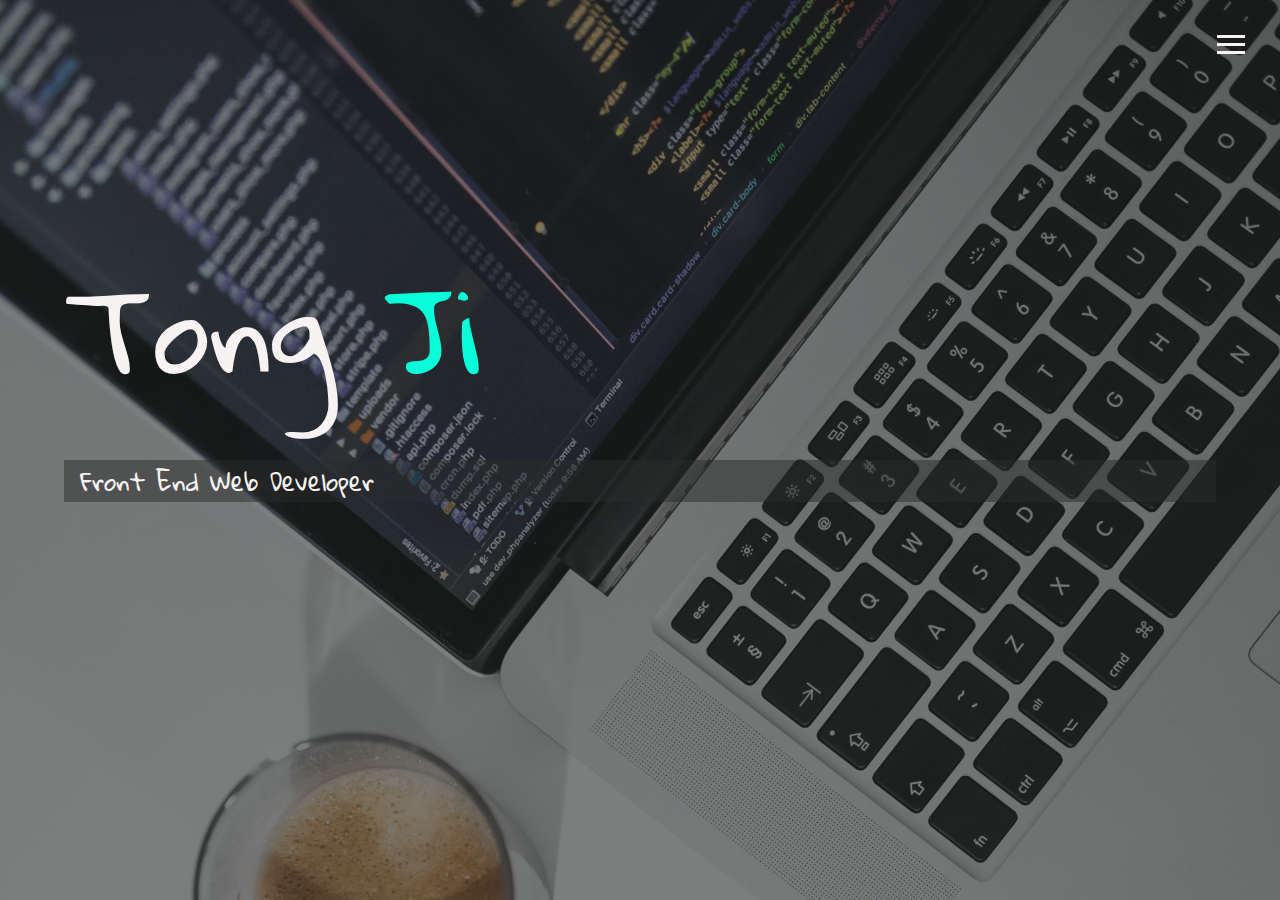
<file: index.html>
<!DOCTYPE html>
<html lang="en">
<head>
    <!-- Global site tag (gtag.js) - Google Analytics -->
    <script async src="https://www.googletagmanager.com/gtag/js?id=UA-124897952-1"></script>
    <script>
    window.dataLayer = window.dataLayer || [];
    function gtag(){dataLayer.push(arguments);}
    gtag('js', new Date());

    gtag('config', 'UA-124897952-1');
    </script>
    
    <meta charset="UTF-8">
    <meta name="viewport" content="width=device-width, initial-scale=1.0">
    <meta http-equiv="X-UA-Compatible" content="ie=edge">
    <title>Welcome My Friend</title>
    <link href="https://fonts.googleapis.com/css?family=Gloria+Hallelujah" rel="stylesheet">
    <link href="https://fonts.googleapis.com/css?family=Gloria+Hallelujah|Permanent+Marker" rel="stylesheet">
    <link href="https://fonts.googleapis.com/css?family=Shadows+Into+Light" rel="stylesheet">
    <link rel="stylesheet" href="css/main.css">
    <link rel="stylesheet" href="https://use.fontawesome.com/releases/v5.2.0/css/all.css" integrity="sha384-hWVjflwFxL6sNzntih27bfxkr27PmbbK/iSvJ+a4+0owXq79v+lsFkW54bOGbiDQ" crossorigin="anonymous">
</head>
<body id="bg-img">
    <header>
        <div class="menuBtn">
            <div class="btn-line"></div>
            <div class="btn-line"></div>
            <div class="btn-line"></div>
        </div>
        <nav class="menu">
            <div class="menu-left">
                <div class="selfy">
                    <img src="img/photo1.jpg" alt="">
                </div>
            </div>
            <ul class="menu-right">
                <li class="nav-item current">
                    <a href="index.html" class="nav-link">Home</a>
                 </li>
                <li class="nav-item">
                     <a href="about.html" class="nav-link">About me</a>
                </li>
                <li class="nav-item">
                    <a href="work.html" class="nav-link">My projects</a>
                </li>
                <li class="nav-item">
                    <a href="contact.html" class="nav-link">contact</a>
                </li>
            </ul>
        </nav>
    </header>
    <main id="home">
        <h1 class="lg-heading">
            Tong
            <span class="text-secondary">Ji</span>
        </h1>
        <h2 class="sm-heading">Front End Web Developer</h2>

        <div class="icons">
            <a href="https://github.com/tji132006" target="_blank">
                <i class="fab fa-github fa-2x"></i>
            </a>
            <a href="https://www.linkedin.com/in/tong-ji-b5878395" target="_blank">
                    <i class="fab fa-linkedin fa-2x"></i>
                </a>
        </div>
    </main>

    <script src="js/main.js"></script>
</body>
</html>
</file>
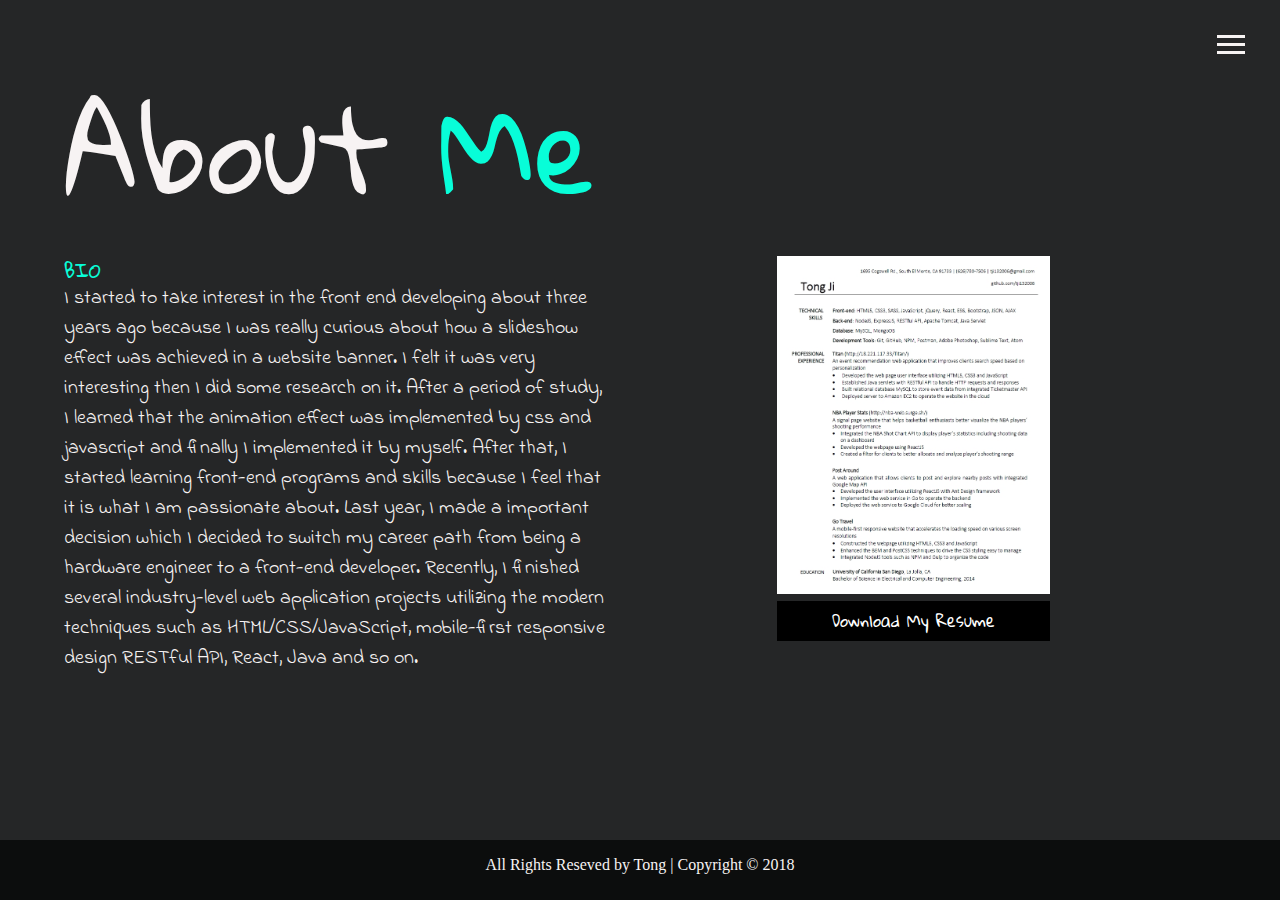
<file: about.html>
<!DOCTYPE html>
<html lang="en">
<head>
    <!-- Global site tag (gtag.js) - Google Analytics -->
    <script async src="https://www.googletagmanager.com/gtag/js?id=UA-124897952-1"></script>
    <script>
    window.dataLayer = window.dataLayer || [];
    function gtag(){dataLayer.push(arguments);}
    gtag('js', new Date());

    gtag('config', 'UA-124897952-1');
    </script>

    <meta charset="UTF-8">
    <meta name="viewport" content="width=device-width, initial-scale=1.0">
    <meta http-equiv="X-UA-Compatible" content="ie=edge">
    <title>About Me</title>
    <link href="https://fonts.googleapis.com/css?family=Gloria+Hallelujah|Indie+Flower|Permanent+Marker" rel="stylesheet">
    <link rel="stylesheet" href="css/main.css">
    <link rel="stylesheet" href="https://use.fontawesome.com/releases/v5.2.0/css/all.css" integrity="sha384-hWVjflwFxL6sNzntih27bfxkr27PmbbK/iSvJ+a4+0owXq79v+lsFkW54bOGbiDQ" crossorigin="anonymous">
</head>
<body>
    <header>
        <div class="menuBtn">
            <div class="btn-line"></div>
            <div class="btn-line"></div>
            <div class="btn-line"></div>
        </div>
        <nav class="menu">
            <div class="menu-left">
                 <div class="selfy">
                     <img src="img/photo1.jpg" alt="">
                 </div>
            </div>
            <ul class="menu-right">
                <li class="nav-item">
                    <a href="index.html" class="nav-link">Home</a>
                 </li>
                <li class="nav-item current">
                     <a href="about.html" class="nav-link">About me</a>
                </li>
                <li class="nav-item">
                    <a href="work.html" class="nav-link">My projects</a>
                </li>
                <li class="nav-item">
                    <a href="contact.html" class="nav-link">contact</a>
                </li>
            </ul>
        </nav>
    </header>
    <main id="about">
        <h1 class="lg-heading">
            About
            <span class="text-secondary">Me</span>
        </h1>
        <br>

        <div class="aboutInfo">
            <!-- <img src="" alt="" class="bioImage"> -->
            <div class="intro">
                <h3 class="text-secondary">BIO</h3>
                <p class="text-third">I started to take interest in the front end developing about three years ago because I was really curious 
                    about how a slideshow effect was achieved in a website banner. I felt it was very interesting then I did 
                    some research on it. After a period of study, I learned that the animation effect was implemented by css 
                    and javascript and finally I implemented it by myself. After that, I started learning front-end programs and 
                    skills because I feel that it is what I am passionate about. Last year, I made a important decision which 
                    I decided to switch my career path from being a hardware engineer to a front-end developer. Recently, 
                    I finished several industry-level web application projects utilizing the modern techniques such as HTML/CSS/JavaScript, 
                    mobile-first responsive design RESTful API, React, Java and so on.</p>
            </div>
            
            <div class="resume">
                    <a href="#">
                        <img src="img/projects/resume.jpg" alt="project">
                    </a>
                    <a href="Resume-Tong Ji.pdf" target="_blank" class="btn-dark">
                        <!-- <i class="far fa-id-card"></i>  -->
                        Download My Resume
                    </a>
            </div>
            <!-- <div class="job job-1">
                <h3>shopifyyyy</h3>
                <h5>Front End Developer</h5>
                <p>Lorem ipsum dolor sit amet consectetur adipisicing elit. Asperiores aliquid quae eligendi, praesentium nisi fuga deleniti architecto doloribus consectetur quaerat culpa a quod perferendis dolore ullam reprehenderit, incidunt nesciunt corrupti!</p>
            </div>
            <div class="job job-2">
                <h3>shopifyyyy</h3>
                <h5>Front End Developer</h5>
                <p>Lorem ipsum dolor sit amet consectetur adipisicing elit. Asperiores aliquid quae eligendi, praesentium nisi fuga deleniti architecto doloribus consectetur quaerat culpa a quod perferendis dolore ullam reprehenderit, incidunt nesciunt corrupti!</p>
            </div>
            <div class="job job-3">
                <h3>shopifyyyy</h3>
                <h5>Front End Developer</h5>
                <p>Lorem ipsum dolor sit amet consectetur adipisicing elit. Asperiores aliquid quae eligendi, praesentium nisi fuga deleniti architecto doloribus consectetur quaerat culpa a quod perferendis dolore ullam reprehenderit, incidunt nesciunt corrupti!</p>
            </div> -->
        </div>

        
    </main>

    <footer id="mainFooter">
        All Rights Reseved by Tong | Copyright &copy; 2018
    </footer>
    <script src="js/main.js"></script>
</body>
</html>
</file>
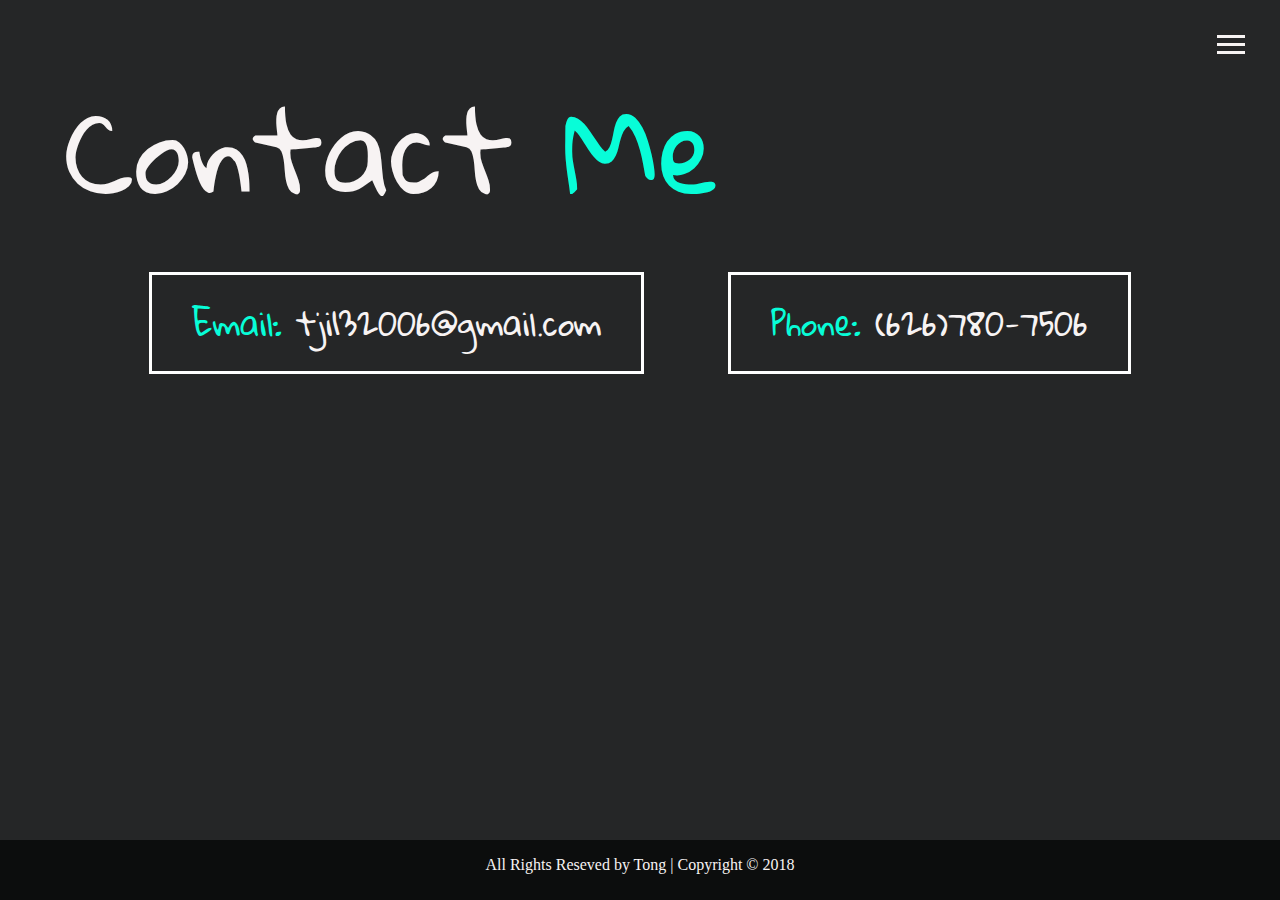
<file: contact.html>
<!DOCTYPE html>
<html lang="en">
<head>
    <!-- Global site tag (gtag.js) - Google Analytics -->
    <script async src="https://www.googletagmanager.com/gtag/js?id=UA-124897952-1"></script>
    <script>
    window.dataLayer = window.dataLayer || [];
    function gtag(){dataLayer.push(arguments);}
    gtag('js', new Date());

    gtag('config', 'UA-124897952-1');
    </script>
    
    <meta charset="UTF-8">
    <meta name="viewport" content="width=device-width, initial-scale=1.0">
    <meta http-equiv="X-UA-Compatible" content="ie=edge">
    <title>Contact Me</title>
    <link href="https://fonts.googleapis.com/css?family=Gloria+Hallelujah|Permanent+Marker" rel="stylesheet">
    <link rel="stylesheet" href="css/main.css">
    <link rel="stylesheet" href="https://use.fontawesome.com/releases/v5.2.0/css/all.css" integrity="sha384-hWVjflwFxL6sNzntih27bfxkr27PmbbK/iSvJ+a4+0owXq79v+lsFkW54bOGbiDQ" crossorigin="anonymous">
</head>
<body>
    <header>
        <div class="menuBtn">
            <div class="btn-line"></div>
            <div class="btn-line"></div>
            <div class="btn-line"></div>
        </div>
        <nav class="menu">
            <div class="menu-left">
                <div class="selfy">
                    <img src="img/photo1.jpg" alt="">
                </div>
            </div>
            <ul class="menu-right">
                <li class="nav-item">
                    <a href="index.html" class="nav-link">Home</a>
                 </li>
                <li class="nav-item">
                     <a href="about.html" class="nav-link">About me</a>
                </li>
                <li class="nav-item">
                    <a href="work.html" class="nav-link">My projects</a>
                </li>
                <li class="nav-item current">
                    <a href="contact.html" class="nav-link">contact</a>
                </li>
            </ul>
        </nav>
    </header>
    <main id="contact">
        <h1 class="lg-heading">
            Contact
            <span class="text-secondary">Me</span>
        </h1>
        <br>

        <div class="contactBox">
            <div>
                <span class="text-secondary">
                    Email:
                </span>
                tji132006@gmail.com
            </div>
            <div>
                <span class="text-secondary">
                    Phone:
                </span>
                (626)780-7506
            </div>
            <!-- <div>
                <span class="text-secondary">
                    Address
                </span>
                123 abc ave, Los Angeles CA
            </div> -->
        </div>

        
    </main>

    <footer id="mainFooter">
        All Rights Reseved by Tong | Copyright &copy; 2018
    </footer>
    <script src="js/main.js"></script>
</body>
</html>
</file>
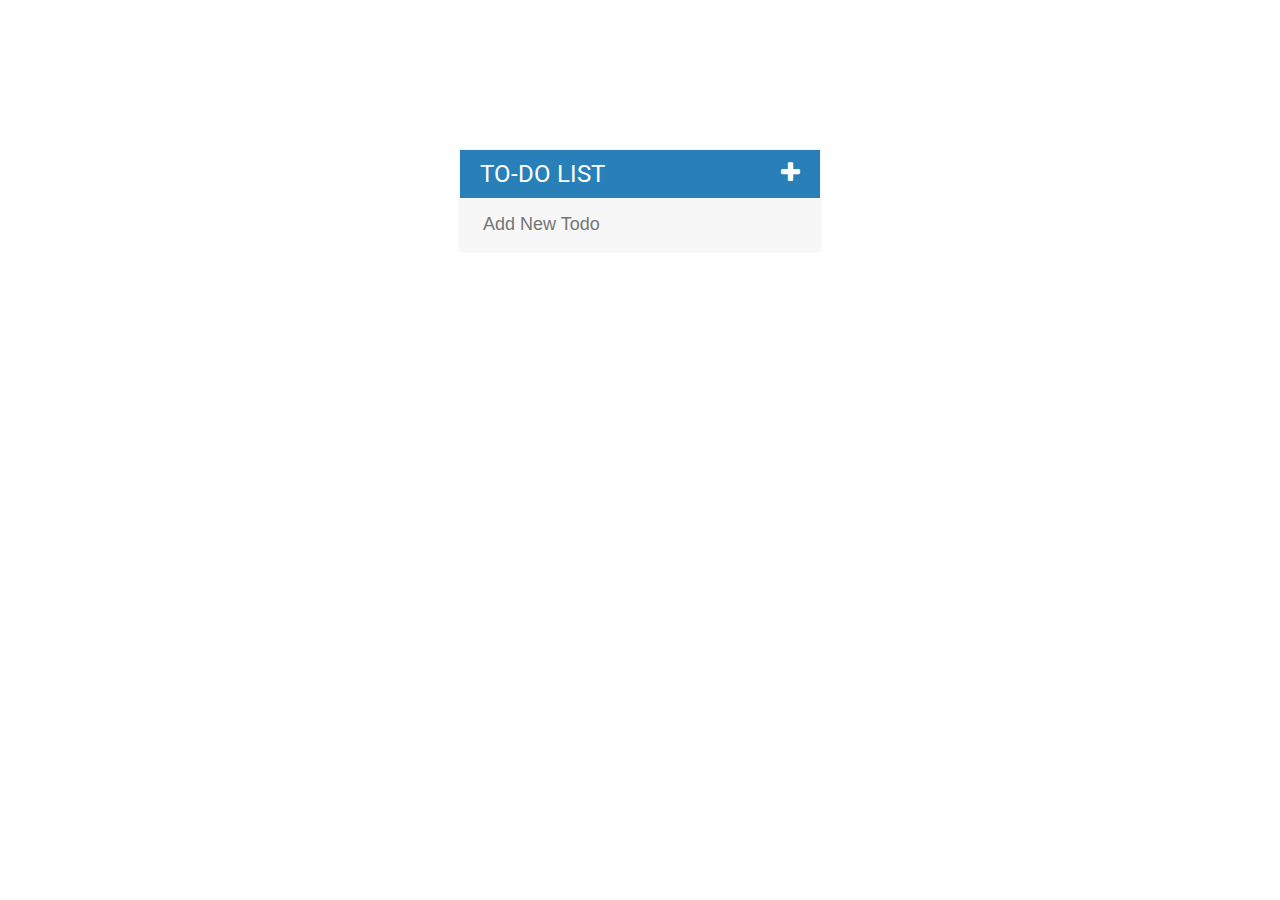
<file: todo.html>
<!DOCTYPE html>
<html>
<head>
	<!-- Global site tag (gtag.js) - Google Analytics -->
    <script async src="https://www.googletagmanager.com/gtag/js?id=UA-124897952-1"></script>
    <script>
    window.dataLayer = window.dataLayer || [];
    function gtag(){dataLayer.push(arguments);}
    gtag('js', new Date());

    gtag('config', 'UA-124897952-1');
	</script>
	
	<title>My ToDo List</title>
	<link rel="stylesheet" type="text/css" href="css/todo.css">
	<link href="https://fonts.googleapis.com/css?family=Roboto:400,700,500" rel="stylesheet">
	<link rel="stylesheet" type="text/css" href="https://cdnjs.cloudflare.com/ajax/libs/font-awesome/4.7.0/css/font-awesome.css">
	<script type="text/javascript" src="js/lib/jquery-3.3.1.min.js"></script>
	

</head>
<body>
	<div class="content">
		<h1>TO-DO LIST <i class="fa fa-plus" aria-hidden="true"></i></h1>
		<input id="detail" type="text" placeholder="Add New Todo">
		<ul>
			
		</ul>
	</div>
	<script type="text/javascript" src="js/todo.js"></script>
</body>
</html>
</file>
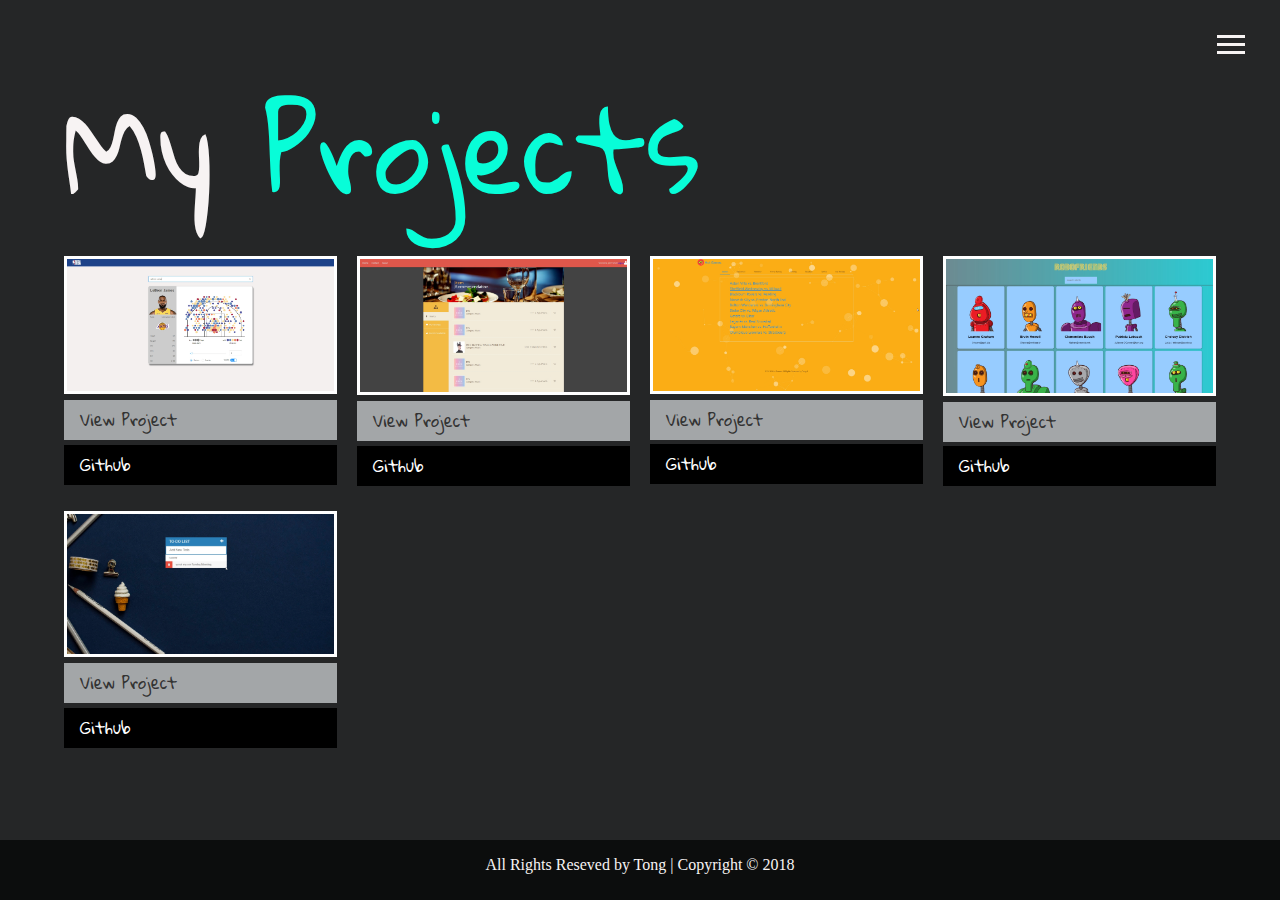
<file: work.html>
<!DOCTYPE html>
<html lang="en">
<head>
    <!-- Global site tag (gtag.js) - Google Analytics -->
    <script async src="https://www.googletagmanager.com/gtag/js?id=UA-124897952-1"></script>
    <script>
    window.dataLayer = window.dataLayer || [];
    function gtag(){dataLayer.push(arguments);}
    gtag('js', new Date());

    gtag('config', 'UA-124897952-1');
    </script>
    
    <meta charset="UTF-8">
    <meta name="viewport" content="width=device-width, initial-scale=1.0">
    <meta http-equiv="X-UA-Compatible" content="ie=edge">
    <title>My Work</title>
    <link href="https://fonts.googleapis.com/css?family=Gloria+Hallelujah|Permanent+Marker" rel="stylesheet">
    <link rel="stylesheet" href="css/main.css">
    <link rel="stylesheet" href="https://use.fontawesome.com/releases/v5.2.0/css/all.css" integrity="sha384-hWVjflwFxL6sNzntih27bfxkr27PmbbK/iSvJ+a4+0owXq79v+lsFkW54bOGbiDQ" crossorigin="anonymous">
</head>
<body>
    <header>
        <div class="menuBtn">
            <div class="btn-line"></div>
            <div class="btn-line"></div>
            <div class="btn-line"></div>
        </div>
        <nav class="menu">
            <div class="menu-left">
                <div class="selfy">
                    <img src="img/photo1.jpg" alt="">
                </div>
            </div>
            <ul class="menu-right">
                <li class="nav-item">
                    <a href="index.html" class="nav-link">Home</a>
                 </li>
                <li class="nav-item">
                     <a href="about.html" class="nav-link">About me</a>
                </li>
                <li class="nav-item current">
                    <a href="work.html" class="nav-link">My projects</a>
                </li>
                <li class="nav-item">
                    <a href="contact.html" class="nav-link">contact</a>
                </li>
            </ul>
        </nav>
    </header>
    <main id="work">
        <h1 class="lg-heading">
            My  
            <span class="text-secondary">Projects</span>
        </h1>
        <br>

        <div class="projects">
            <div class="item">
                <a href="#">
                    <img src="img/projects/nba.jpg" alt="project">
                </a>
                <a href="http://nba-web.surge.sh/" target="_blank" class="btn-light">
                    <i class="fas fa-eye"></i> View Project
                </a>
                <a href="https://github.com/tji132006/NBA-Player-Stats" class="btn-dark">
                    <i class="fab fa-github"></i> Github
                </a>
            </div>

            <div class="item">
                <a href="#">
                    <img src="img/projects/titan.jpg" alt="project">
                </a>
                <a href="http://18.221.117.33/Titan/" target="_blank" class="btn-light">
                    <i class="fas fa-eye"></i> View Project
                </a>
                <a href="https://github.com/tji132006/Titan-Project" class="btn-dark">
                    <i class="fab fa-github"></i> Github
                </a>
            </div>

            <div class="item">
                <a href="#">
                    <img src="img/projects/hotgame.jpg" alt="project">
                </a>
                <a href="https://morning-spire-43543.herokuapp.com/" target="_blank" class="btn-light">
                    <i class="fas fa-eye"></i> View Project
                </a>
                <a href="https://github.com/tji132006/HotGame" class="btn-dark">
                    <i class="fab fa-github"></i> Github
                </a>
            </div>

            <div class="item">
                <a href="#">
                    <img src="img/projects/robot.jpg" alt="project">
                </a>
                <a href="http://robofriends-purpose.surge.sh/" target="_blank" class="btn-light">
                    <i class="fas fa-eye"></i> View Project
                </a>
                <a href="https://github.com/tji132006/robofriends" class="btn-dark">
                    <i class="fab fa-github"></i> Github
                </a>
            </div>

            <div class="item">
                <a href="#">
                    <img src="img/projects/todos.jpg" alt="project">
                </a>
                <a href="todo.html" target="_blank" class="btn-light">
                    <i class="fas fa-eye"></i> View Project
                </a>
                <a href="https://github.com/tji132006/todos" class="btn-dark">
                    <i class="fab fa-github"></i> Github
                </a>
            </div>
        </div>

        
    </main>

    <footer id="mainFooter">
        All Rights Reseved by Tong | Copyright &copy; 2018
    </footer>
    <script src="js/main.js"></script>
</body>
</html>
</file>
<file: css/main.css>
.menuBtn {
  position: absolute;
  right: 35px;
  top: 35px;
  z-index: 15;
  transition: all 0.8s ease-out;
  cursor: pointer; }
  .menuBtn .btn-line {
    width: 28px;
    height: 3px;
    margin: 0 0 5px 0;
    background: #f7f3f3;
    transition: all 0.8s ease-out; }
  .menuBtn.close {
    transform: rotate(180deg); }
    .menuBtn.close .btn-line:nth-child(1) {
      transform: rotate(45deg) translate(5px, 5px); }
    .menuBtn.close .btn-line:nth-child(2) {
      opacity: 0; }
    .menuBtn.close .btn-line:nth-child(3) {
      transform: rotate(-45deg) translate(7px, -6px); }

.menu {
  position: fixed;
  top: 0;
  width: 100%;
  opacity: 0.98;
  visibility: hidden; }
  .menu.show {
    visibility: visible; }
  .menu-left, .menu-right {
    display: flex;
    flex-flow: column wrap;
    align-items: center;
    justify-content: center;
    float: left;
    width: 50%;
    height: 100vh;
    overflow: hidden; }
  .menu-left {
    background: #252627;
    transform: translate3d(0, 100%, 0);
    transition: all 0.8s ease-out; }
    .menu-left.show {
      transform: translate3d(0, 0, 0); }
    .menu-left .selfy {
      width: 240px;
      height: 240px; }
      .menu-left .selfy img {
        border-radius: 50%;
        border: solid 8px #08fdd8;
        opacity: 1; }
  .menu-right {
    margin: 0;
    padding: 0;
    background: #1b1c1d;
    transform: translate3d(0, -100%, 0);
    transition: all 0.8s ease-out;
    list-style: none; }
    .menu-right.show {
      transform: translate3d(0, 0, 0); }
  .menu .nav-item {
    transform: translate3d(500px, 0, 0);
    transition: all 0.8s ease-out; }
    .menu .nav-item.show {
      transform: translate3d(0, 0, 0); }
    .menu .nav-item.current > a {
      color: #08fdd8; }
  .menu .nav-link {
    font-family: 'Gloria Hallelujah', cursive;
    font-family: 'Permanent Marker', cursive;
    display: inline-block;
    position: relative;
    font-size: 30px;
    text-transform: uppercase;
    padding: 1rem 0;
    font-weight: 300;
    color: #f7f3f3;
    text-decoration: none;
    transition: all 0.8s ease-out; }
    .menu .nav-link:hover {
      color: #08fdd8; }

.nav-item:nth-child(1) {
  transition-delay: 0.1s; }

.nav-item:nth-child(2) {
  transition-delay: 0.2s; }

.nav-item:nth-child(3) {
  transition-delay: 0.3s; }

.nav-item:nth-child(4) {
  transition-delay: 0.4s; }

* {
  box-sizing: border-box;
  margin: 0;
  padding: 0; }

body {
  background-color: #252627;
  color: #f7f3f3;
  height: 100%;
  line-height: 1.5; }
  body#bg-img {
    background: url(../img/bg2.jpg);
    background-attachment: fixed;
    background-size: cover; }
    body#bg-img:after {
      content: '';
      position: absolute;
      top: 0;
      right: 0;
      width: 100%;
      height: 100%;
      z-index: -1;
      background: rgba(37, 38, 39, 0.6); }

h1, h2, h3 {
  margin: 0;
  font-weight: 400;
  font-family: 'Gloria Hallelujah', cursive; }
  h1.lg-heading, h2.lg-heading, h3.lg-heading {
    font-size: 7rem; }
  h1.sm-heading, h2.sm-heading, h3.sm-heading {
    margin-top: 3rem;
    margin-bottom: 2rem;
    padding: 0.2rem 1rem;
    background: rgba(42, 43, 44, 0.5); }

a {
  color: #fff;
  text-decoration: none; }

header {
  position: fixed;
  z-index: 10;
  width: 100%; }

.text-secondary {
  color: #08fdd8; }

.text-third {
  font-family: 'Indie Flower', cursive;
  font-size: 20px; }

main {
  padding: 4rem;
  min-height: calc(100vh - 60px); }
  main#home {
    overflow: hidden; }
    main#home h1 {
      margin-top: 20vh; }
  main .icons {
    margin-top: 1rem; }
    main .icons a {
      padding: 0.4rem; }
      main .icons a:hover {
        color: #08fdd8;
        transition: all 0.8s ease-out; }

.aboutInfo {
  display: grid;
  grid-template-areas: 'intro resume resume';
  grid-gap: 30px;
  grid-template-columns: 2fr 2fr; }
  .aboutInfo .intro {
    grid-area: intro; }
  .aboutInfo .resume {
    text-align: center; }
    .aboutInfo .resume img {
      width: 50%;
      border: 3px #fff solid; }
      .aboutInfo .resume img:hover {
        border-color: #08fdd8;
        transition: all 0.8s ease-out; }
    .aboutInfo .resume .btn-dark {
      font-family: 'Gloria Hallelujah', cursive;
      margin: auto;
      width: 50%; }

#mainFooter {
  text-align: center;
  padding: 0.8rem;
  background: #0c0d0d;
  color: #f7f3f3;
  height: 60px; }

.projects {
  display: grid;
  grid-gap: 20px;
  grid-template-columns: repeat(3, 1fr);
  font-family: 'Gloria Hallelujah', cursive; }
  .projects img {
    width: 100%;
    border: 3px #fff solid; }
    .projects img:hover {
      opacity: 0.5;
      border-color: #08fdd8;
      transition: all 0.8s ease-out; }
    .projects img i {
      display: block;
      position: absolute;
      top: 50%;
      left: 50%;
      z-index: 10; }

.btn, .btn-light, .btn-dark {
  display: block;
  padding: 0.5rem 1rem;
  border: 0;
  margin-bottom: 0.3rem; }
  .btn:hover, .btn-light:hover, .btn-dark:hover {
    background: #08fdd8;
    color: #f7f3f3; }

.btn-light {
  background: #a3a6a8;
  color: #333; }

.btn-dark {
  background: black;
  color: #fff; }

.contactBox {
  display: flex;
  flex-wrap: wrap;
  justify-content: space-evenly;
  align-items: center;
  margin-top: 1rem;
  font-family: 'Gloria Hallelujah', cursive; }
  .contactBox div {
    font-size: 2rem;
    border: 3px #fff solid;
    padding: 1.5rem 2.5rem;
    margin-bottom: 3rem;
    transition: all 0.8s ease-out; }
    .contactBox div:hover {
      background: #08fdd8;
      color: #f7f3f3; }
      .contactBox div:hover span {
        color: #f7f3f3; }

@media screen and (min-width: 1181px) {
  .projects {
    grid-template-columns: repeat(4, 1fr); } }

@media screen and (min-width: 769px) and (max-width: 1180px) {
  .projects {
    grid-template-columns: repeat(3, 1fr); } }

@media screen and (max-width: 768px) {
  main {
    align-items: center;
    text-align: center; }
    main .lg-heading {
      text-align: center;
      line-height: 1;
      margin-bottom: 1.2rem; }
  div.menu-left, ul.menu-right {
    float: none;
    width: 100%;
    min-height: 0; }
    div.menu-left.show, ul.menu-right.show {
      transform: translate3d(0, 0, 0); }
  .menu-left {
    height: 25vh;
    transform: translate3d(-100%, 0, 0); }
    .menu-left .selfy {
      width: 120px;
      height: 120px; }
      .menu-left .selfy img {
        display: block;
        width: 120px;
        height: 120px;
        margin: 0 auto; }
  .menu-right {
    height: 75vh;
    transform: translate3d(100%, 0, 0);
    font-size: 24px; }
  .aboutInfo {
    grid-template-areas: 'bioImage' 'intro' 'job1' 'job2' 'job3';
    grid-template-columns: 1fr; }
  .projects {
    grid-template-columns: repeat(2, 1fr); } }

@media screen and (max-width: 500px) {
  main {
    padding: 2rem; }
    main #home h1 {
      margin-top: 10vh; }
    main .lg-heading {
      margin-top: 1rem;
      font-size: 5rem; }
  .projects {
    grid-template-columns: 1fr; } }
</file>
<file: css/todo.css>
html{
	height: 100%;
}
body{
	background: url(https://images.unsplash.com/photo-1497864149936-d3163f0c0f4b?ixlib=rb-0.3.5&s=c3676d49586464f782340aa1cc5b08eb&auto=format&fit=crop&w=1950&q=80);
	background-size: cover;
	background-position: center;
	font-family: "Roboto"
}

.content{
	background-color: #f7f7f7;
	width: 360px;
	margin: 150px auto;
	box-shadow: 0 0 3px rgba(0,0,0,0.1);
}

ul{
	list-style: none;
	margin: 0;
	padding: 0;
}

.completed{
	color: gray;
	text-decoration: line-through;
}

h1{
	background-color: #2980b9;
	color: white;
	margin: 0;
	padding: 10px 20px;
	text-transform: uppercase;
	font-size: 24px;
	font-weight: normal;
}

li{
	background-color: #fff;
	height: 40px;
	line-height: 40px;
	color: #666;
}

li:nth-child(2n){
	background-color: #f7f7f7;
}

input{
	color: #2980b9;
	font-size: 18px;
	background-color: #f7f7f7;
	width: 100%;
	padding: 13px 13px 13px 20px;
	box-sizing: border-box;
	border: 3px solid rgba(0,0,0,0);
}

input:focus{
	background-color: #fff;
	border: 3px solid #2980b9;
	outline: none;
	border
}

.fa-plus{
	float: right;
}

span{
	background-color: #e74c3c;
	height: 40px;
	margin-right: 20px;
	text-align: center;
	color: white;
	width: 0;
	display: inline-block;
	transition: 0.3s linear;
	opacity: 0;
}

li:hover span{
	width: 40px;
	opacity: 1.0;
}
</file>
